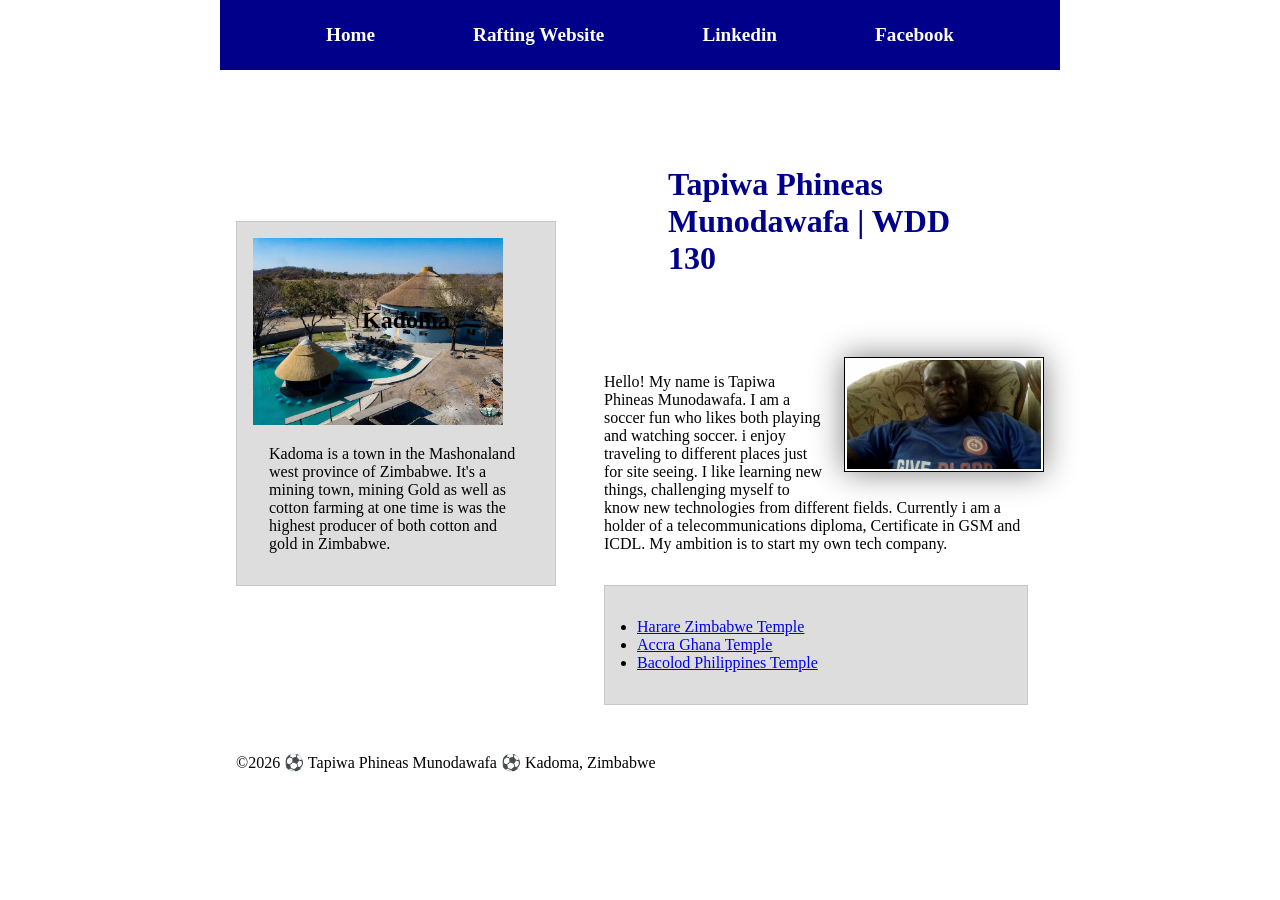
<file: index.html>
<!DOCTYPE html>
<html lang="en-US">

<head>
    <meta charset="UTF-8">
    <meta name="viewport" content="width=device-width, initial-scale=1.0">
    <title>Tapiwa Phineas Munodawafa | WDD 130</title>
    <meta name="description"
      content="Tapiwa Phineas Munodawafa, WDD 130 programming course home page">
    <meta name="author" content="Tapiwa Phineas Munodawafa">
    <link rel="stylesheet" href="styles/styles.css">
</head>

<body>
    <header>
        <nav>
            <a href="#">Home</a>
            <a href="wwr/">Rafting Website</a>
            <a href="https://linkedin.com.">Linkedin</a>
            <a href="https://facebook.com.">Facebook</a>
        </nav>
    </header>
    <div class="grid">
        <main>
            <h1>Tapiwa Phineas Munodawafa | WDD 130</h1>
            <img src="images/profile.jpg" alt="tapiwa's profile picture" width="200">
            <p>Hello! My name is Tapiwa Phineas Munodawafa. I am a soccer fun who likes both playing
                and watching soccer. i enjoy traveling to different places just for site seeing. I
                like
                learning new things, challenging myself to know new technologies from different
                fields.
                Currently i am a holder of a telecommunications diploma, Certificate in GSM and
                ICDL. My
                ambition is to start my own tech company.</p>

            <ul class="box indent">
                <li><a href="https://churchofjesuschristtemples.org/harare-zimbabwe-temple/photographs/"
                      target=" blank" rel="noopener">Harare Zimbabwe Temple</a></li>
                <li><a href="https://newsroom.churchofjesuschrist.org/media/960x540/Accra-Ghana-Temple-1-6-12-2.jpg"
                      target="_blank" rel="noopener">Accra Ghana Temple</a></li>
                <li><a href="https://www.churchofjesuschrist.org/imgs/315v9dsvyyvuvxwt1vo6vmet2uylo6yotdgd303q/full/640%2C/0/default"
                      target="black" rel="noopener">Bacolod Philippines Temple</a></li>
            </ul>
        </main>
        <aside class="box">
            <h2>Kadoma</h2>
            <img src=" images/kadoma.jpg" alt="Kadoma my home town">
            <p>Kadoma is a town in the Mashonaland west province of Zimbabwe. It's a mining
                town, mining
                Gold as well as cotton farming at one time is was the highest producer of
                both cotton
                and gold in Zimbabwe.</p>
        </aside>
    </div>
    <footer>
        <p>©2026 ⚽ Tapiwa Phineas Munodawafa ⚽ Kadoma, Zimbabwe</p>
    </footer>

</body>

</html>
</file>
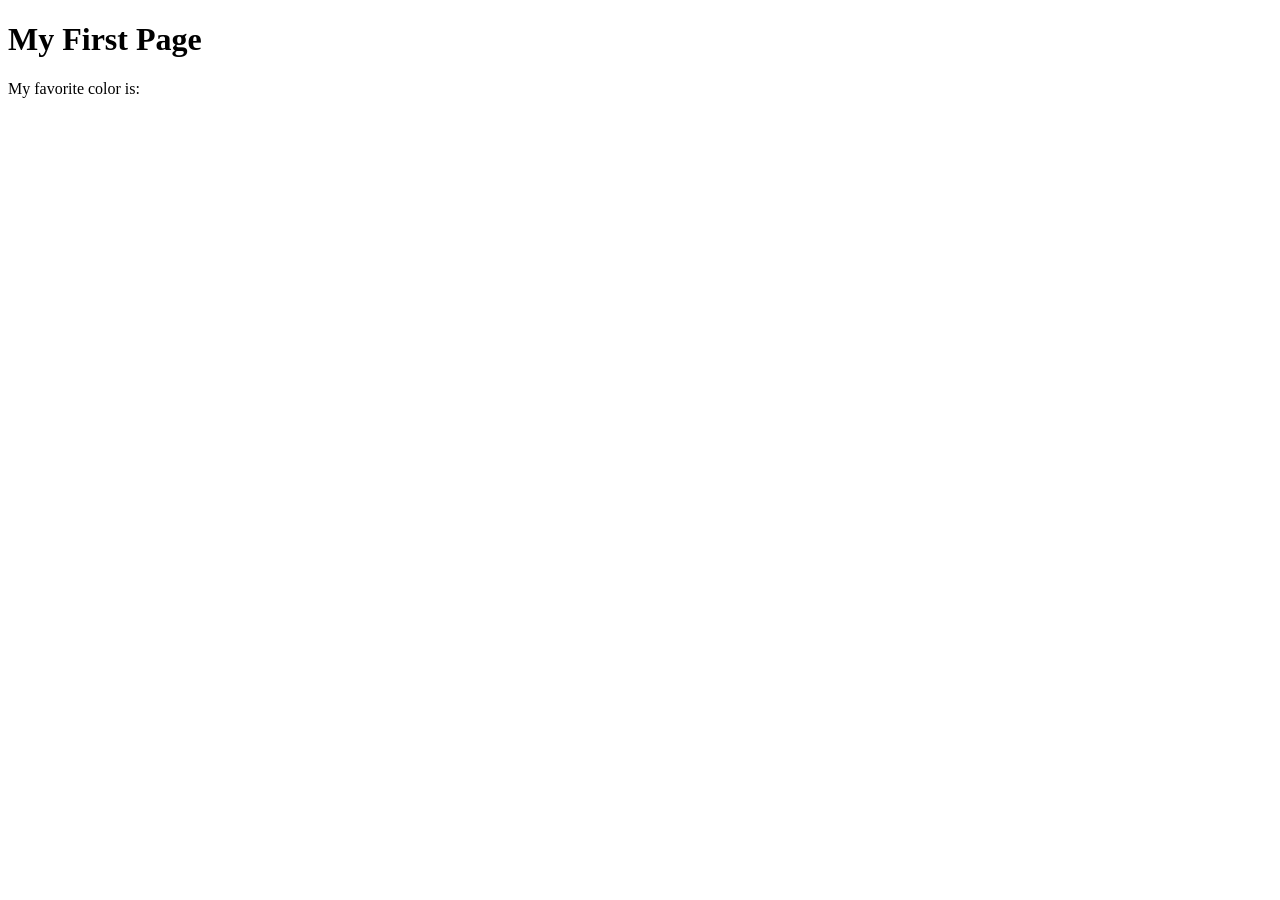
<file: week01/first-page.html>
<!DOCTYPE html>
<html lang="en">
<head>
    <meta charset="UTF-8">
    <meta name="viewport" content="width=device-width, initial-scale=1.0">
    <title>My First Page</title>
</head>
<body>
    <h1>My First Page</h1>
    <p>My favorite color is: </p>
</body>
</html>
</file>
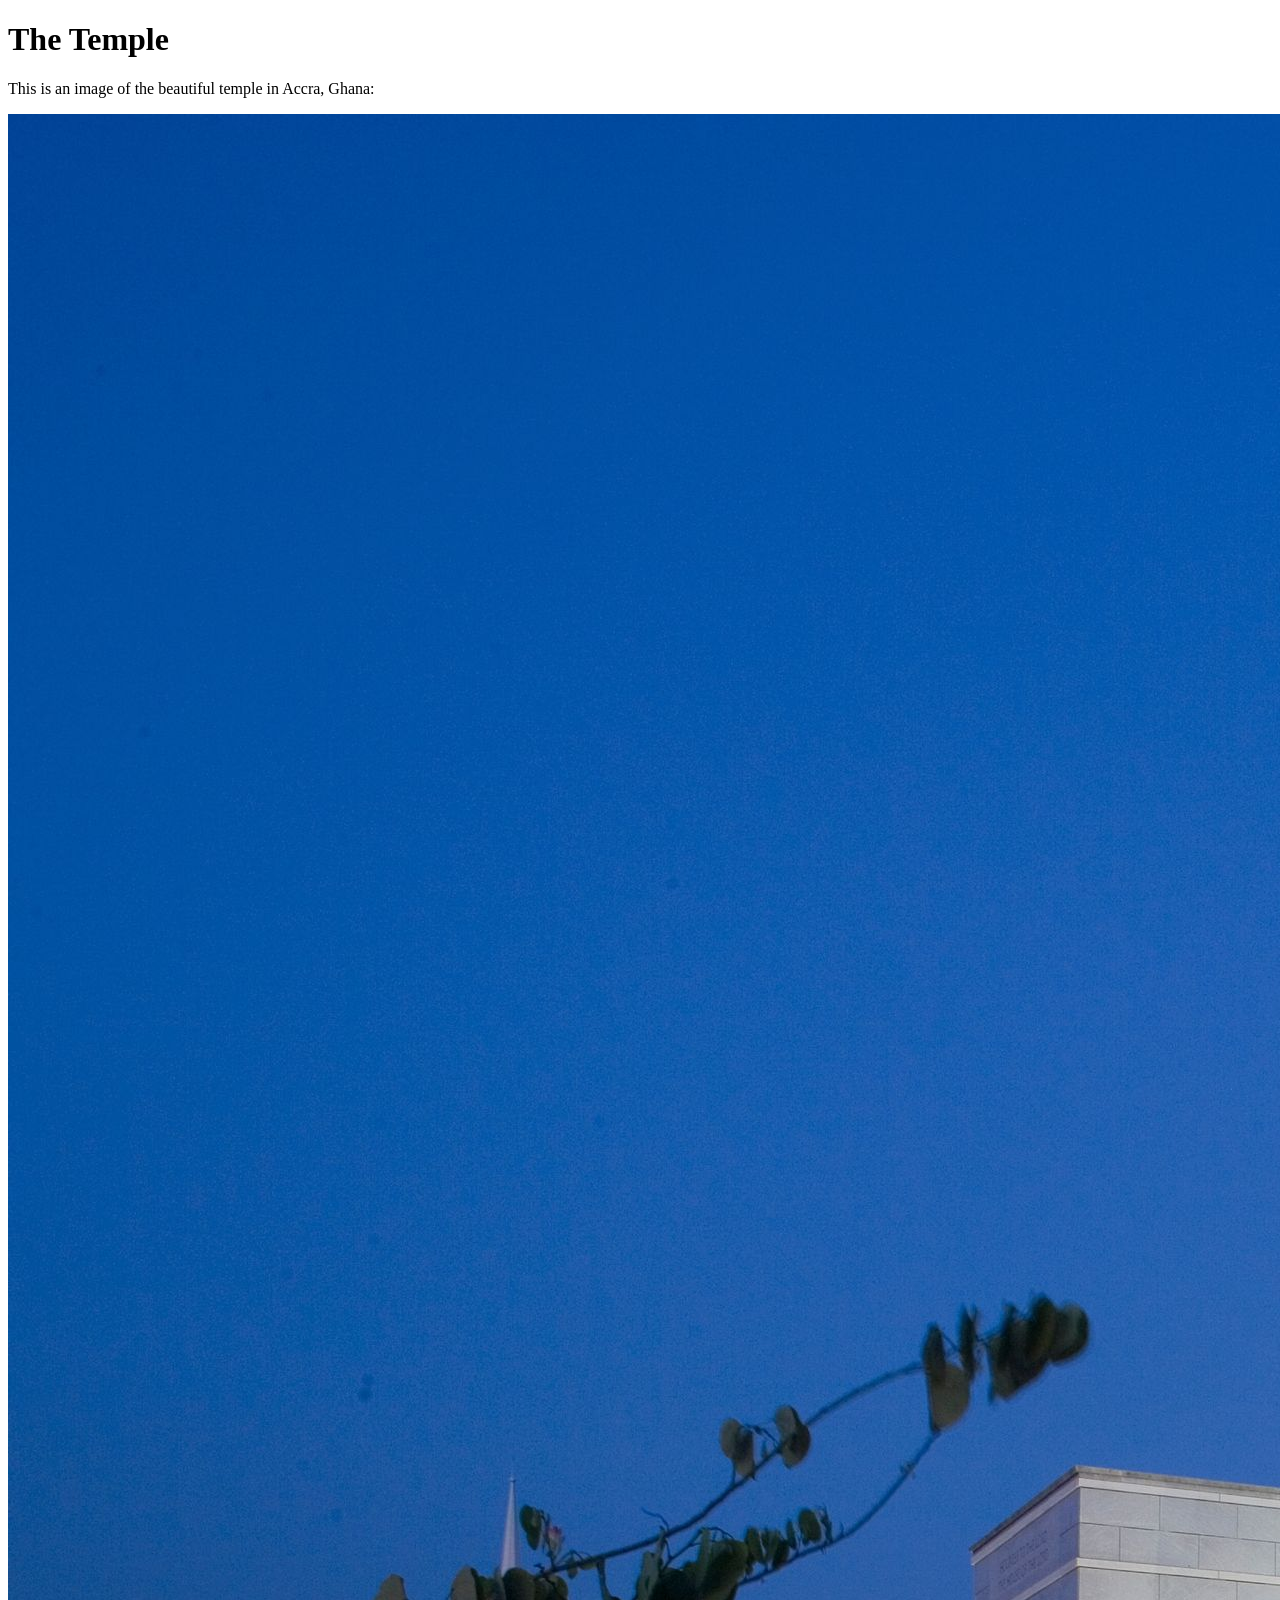
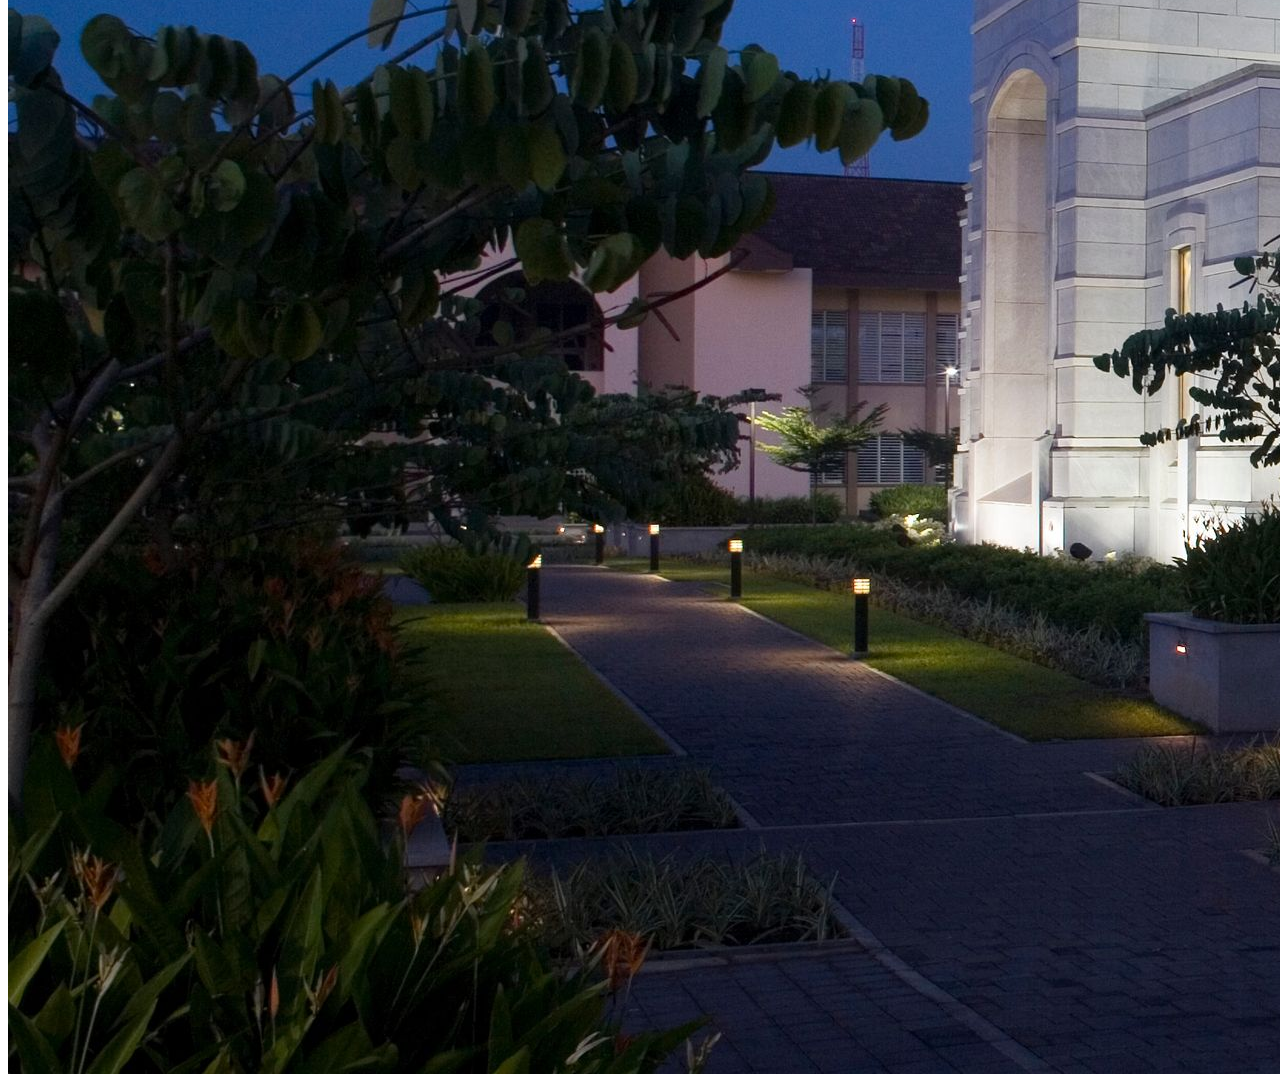
<file: week01/images.html>
<!DOCTYPE html>
<html lang="en">

<head>
    <meta charset="UTF-8">
    <meta name="viewport" content="width=device-width, initial-scale=1.0">
    <title>Temple Image</title>
</head>

<body>
    <h1>The Temple</h1>
    <p>This is an image of the beautiful temple in Accra, Ghana:</p>
    <img src="images/temple-large.jpeg" alt="The Accra Ghana Temple">

</body>

</html>
</file>
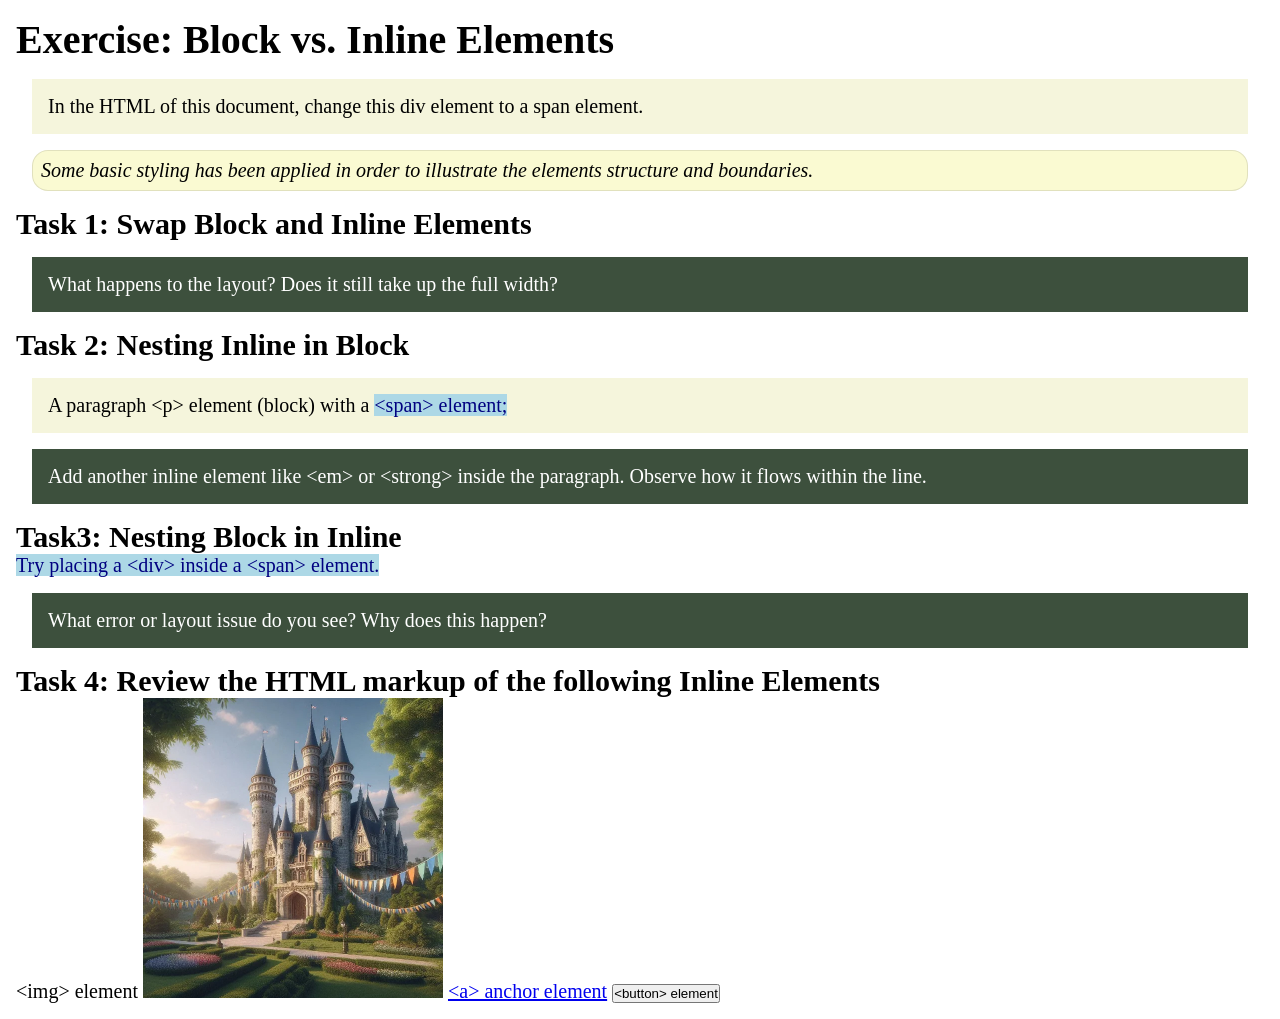
<file: week02/block-vs-inline.html>
<!DOCTYPE html>
<html lang="en">

<head>
    <meta charset="UTF-8">
    <meta name="viewport" content="width=device-width, initial-scale=1.0">
    <title>Exercise: Block vs. Inline Elements</title>
    <link rel="stylesheet" href="styles/block-vs-inline.css">
</head>

<body>
    <main>
        <h1>Exercise: Block vs. Inline Elements</h1>
        <div>In the HTML of this document, change this div element to a span element.</div>
        <p class="note">Some basic styling has been applied in order to illustrate the elements
            structure and
            boundaries.</p>

        <h2>Task 1: Swap Block and Inline Elements</h2>

        <p class="question">What happens to the layout? Does it still take up the full width?</p>

        <h2>Task 2: Nesting Inline in Block</h2>
        <p>A paragraph &lt;p&gt; element (block) with a <span>&lt;span&gt; element;</span></p>
        <p class="question">Add another inline element like &lt;em&gt; or &lt;strong&gt; inside the
            paragraph. Observe
            how it flows within the line.</p>

        <h2>Task3: Nesting Block in Inline</h2>
        <span>Try placing a &lt;div&gt; inside a &lt;span&gt; element.</span>
        <p class="question">What error or layout issue do you see? Why does this happen?</p>


        <h2>Task 4: Review the HTML markup of the following Inline Elements</h2>
        &lt;img&gt; element
        <img src="images/castle.webp" alt="placeholder image (images are inline)" width="300"
          height="300">
        <a href="https://churchofjesuschrist.org">&lt;a&gt; anchor element</a>
        <button type="button">&lt;button&gt; element</button>
    </main>
</body>

</html>
</file>
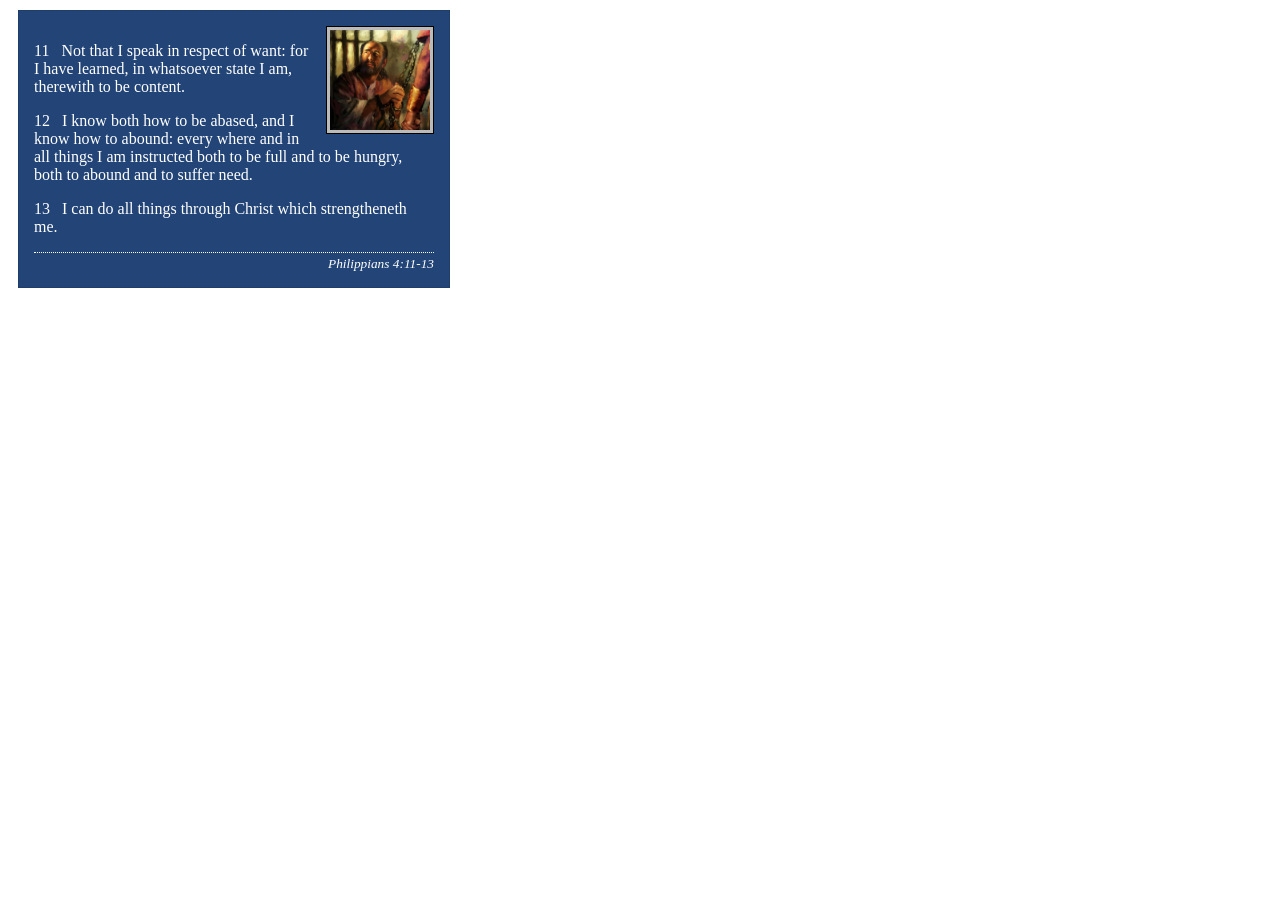
<file: week02/box-model-solution.html>
<!DOCTYPE html>
<html lang="en">
<head>
    <meta charset="UTF-8">
    <meta name="viewport" content="width=device-width, initial-scale=1.0">
    <title>Box Model Activity</title>
    <link rel="stylesheet" href="styles/box-model-solution.css">
</head>
<body>
    <main>
        <div class="callout">
            <img src="images/apostle-paul-imprisoned.webp" alt="Paul the Apostle - Imprisoned in Rome" width="200" height="200">
            <blockquote>
                <p>11 &nbsp; Not that I speak in respect of want: for I have learned, in whatsoever state I am, therewith to be content.</p>
                <p>12 &nbsp; I know both how to be abased, and I know how to abound: every where and in all things I am instructed both to be full and to be hungry, both to abound and to suffer need.</p>
                <p>13 &nbsp; I can do all things through Christ which strengtheneth me.</p>
            </blockquote>
            <cite>Philippians 4:11-13</cite>
        </div>
    </main>
</body>
</html>
</file>
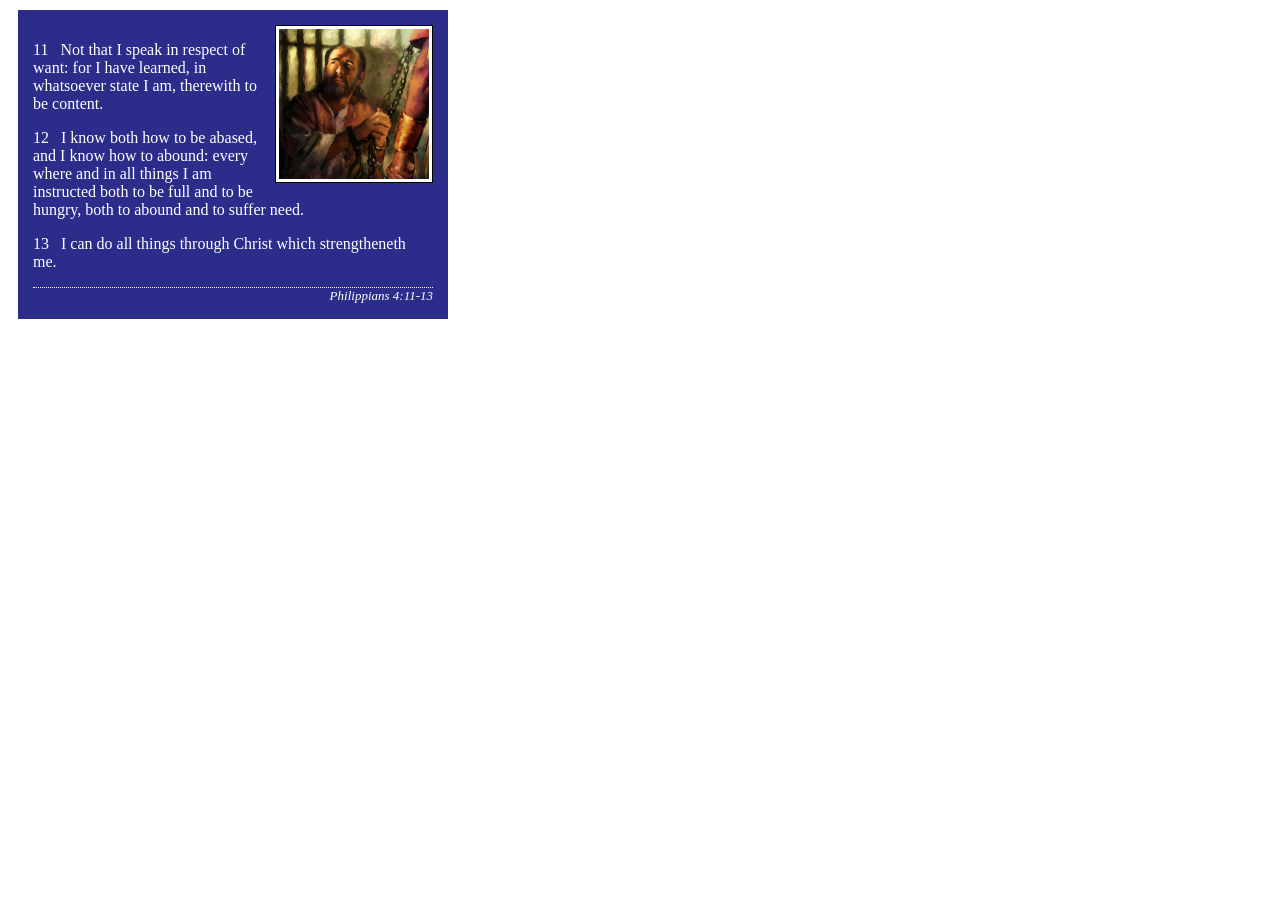
<file: week02/box-model.html>
<!DOCTYPE html>
<html lang="en">
<head>
    <meta charset="UTF-8">
    <meta name="viewport" content="width=device-width, initial-scale=1.0">
    <title>Box Model Activity</title>
    <link rel="stylesheet" href="styles/box-model.css">
</head>
<body>
    <main>
        <div class="callout">
            <img src="images/apostle-paul-imprisoned.webp" alt="Paul the Apostle - Imprisoned in Rome" width="200" height="200">
            <blockquote>
                <p>11 &nbsp; Not that I speak in respect of want: for I have learned, in whatsoever state I am, therewith to be content.</p>
                <p>12 &nbsp; I know both how to be abased, and I know how to abound: every where and in all things I am instructed both to be full and to be hungry, both to abound and to suffer need.</p>
                <p>13 &nbsp; I can do all things through Christ which strengtheneth me.</p>
            </blockquote>
            <cite>Philippians 4:11-13</cite>
        </div>
    </main>
</body>
</html>
</file>
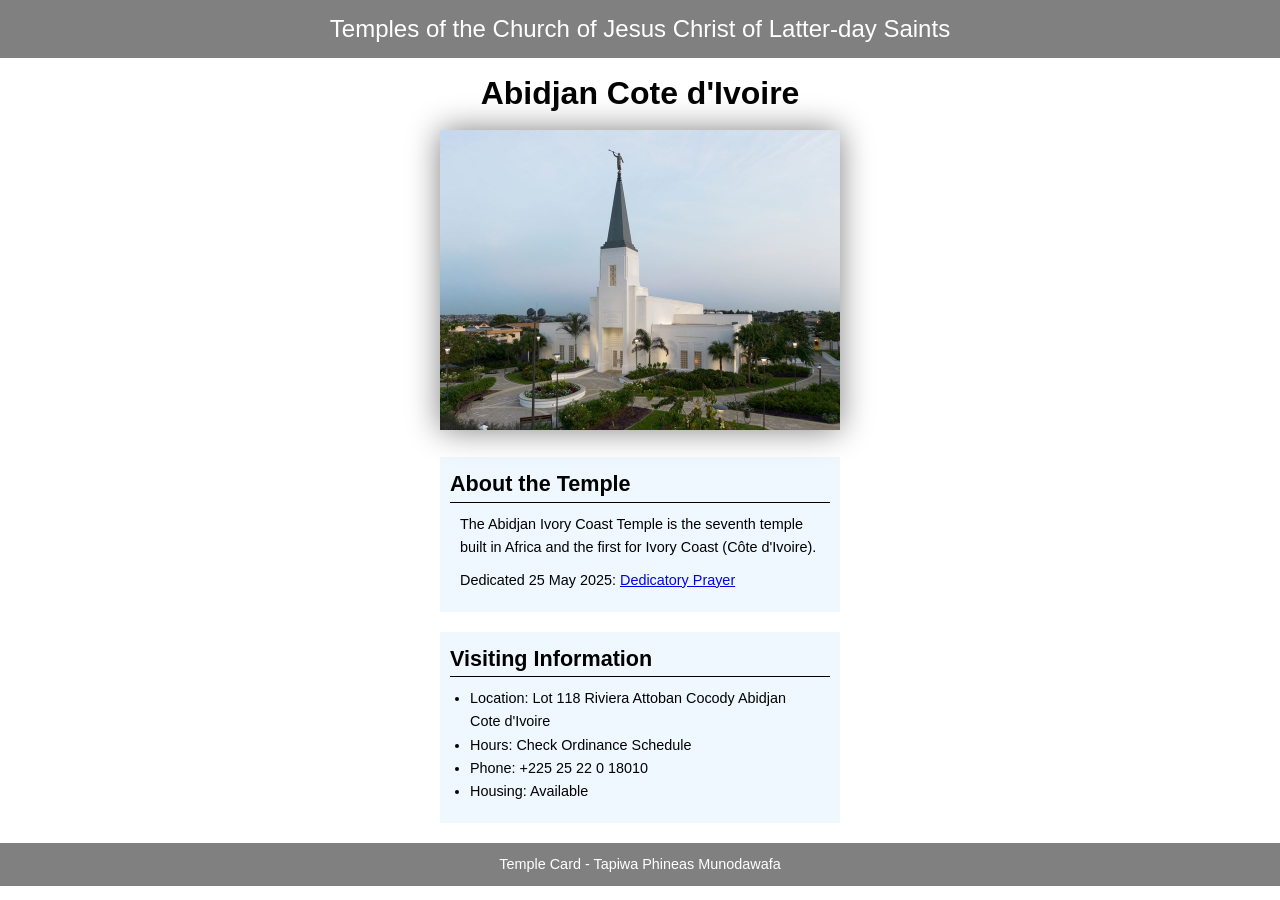
<file: week02/temple.html>
<!DOCTYPE html>
<html lang="en">

<head>
    <meta charset="UTF-8">
    <meta name="viewport" content="width=device-width, initial-scale=1.0">
    <title>Temple Card - Abidjan Cote d'Ivoire</title>
    <link rel="stylesheet" href="styles/temple.css">
</head>

<body>
    <header>
        <p>Temples of the Church of Jesus Christ of Latter-day Saints</p>
    </header>
    <main>
        <h1>Abidjan Cote d'Ivoire</h1>
        <picture>
            <img src="images/abidjan-ivory-coast.jpeg" alt="Abidjan Cote d'Ivoire Temple">
        </picture>
        <section>
            <h2>About the Temple</h2>
            <p>The Abidjan Ivory Coast Temple is the seventh temple built in Africa and the first
                for Ivory Coast (Côte
                d'Ivoire).</p>
            <p>Dedicated 25 May 2025: <a
                  href="https://www.churchofjesuschrist.org/temples/dedicatory-prayer/abidjan-ivory-coast-temple/2025-05-25?lang=eng"
                  target="_blank" rel="noopener noreferrer">Dedicatory Prayer</a></p>
        </section>
        <section>
            <h2>Visiting Information</h2>
            <ul>
                <li>Location: Lot 118 Riviera Attoban Cocody Abidjan Cote d'Ivoire</li>
                <li>Hours: Check Ordinance Schedule</li>
                <li>Phone: +225 25 22 0 18010</li>
                <li>Housing: Available</li>
            </ul>
        </section>
    </main>
    <footer>
        <p>Temple Card - Tapiwa Phineas Munodawafa</p>
    </footer>
</body>

</html>
</file>
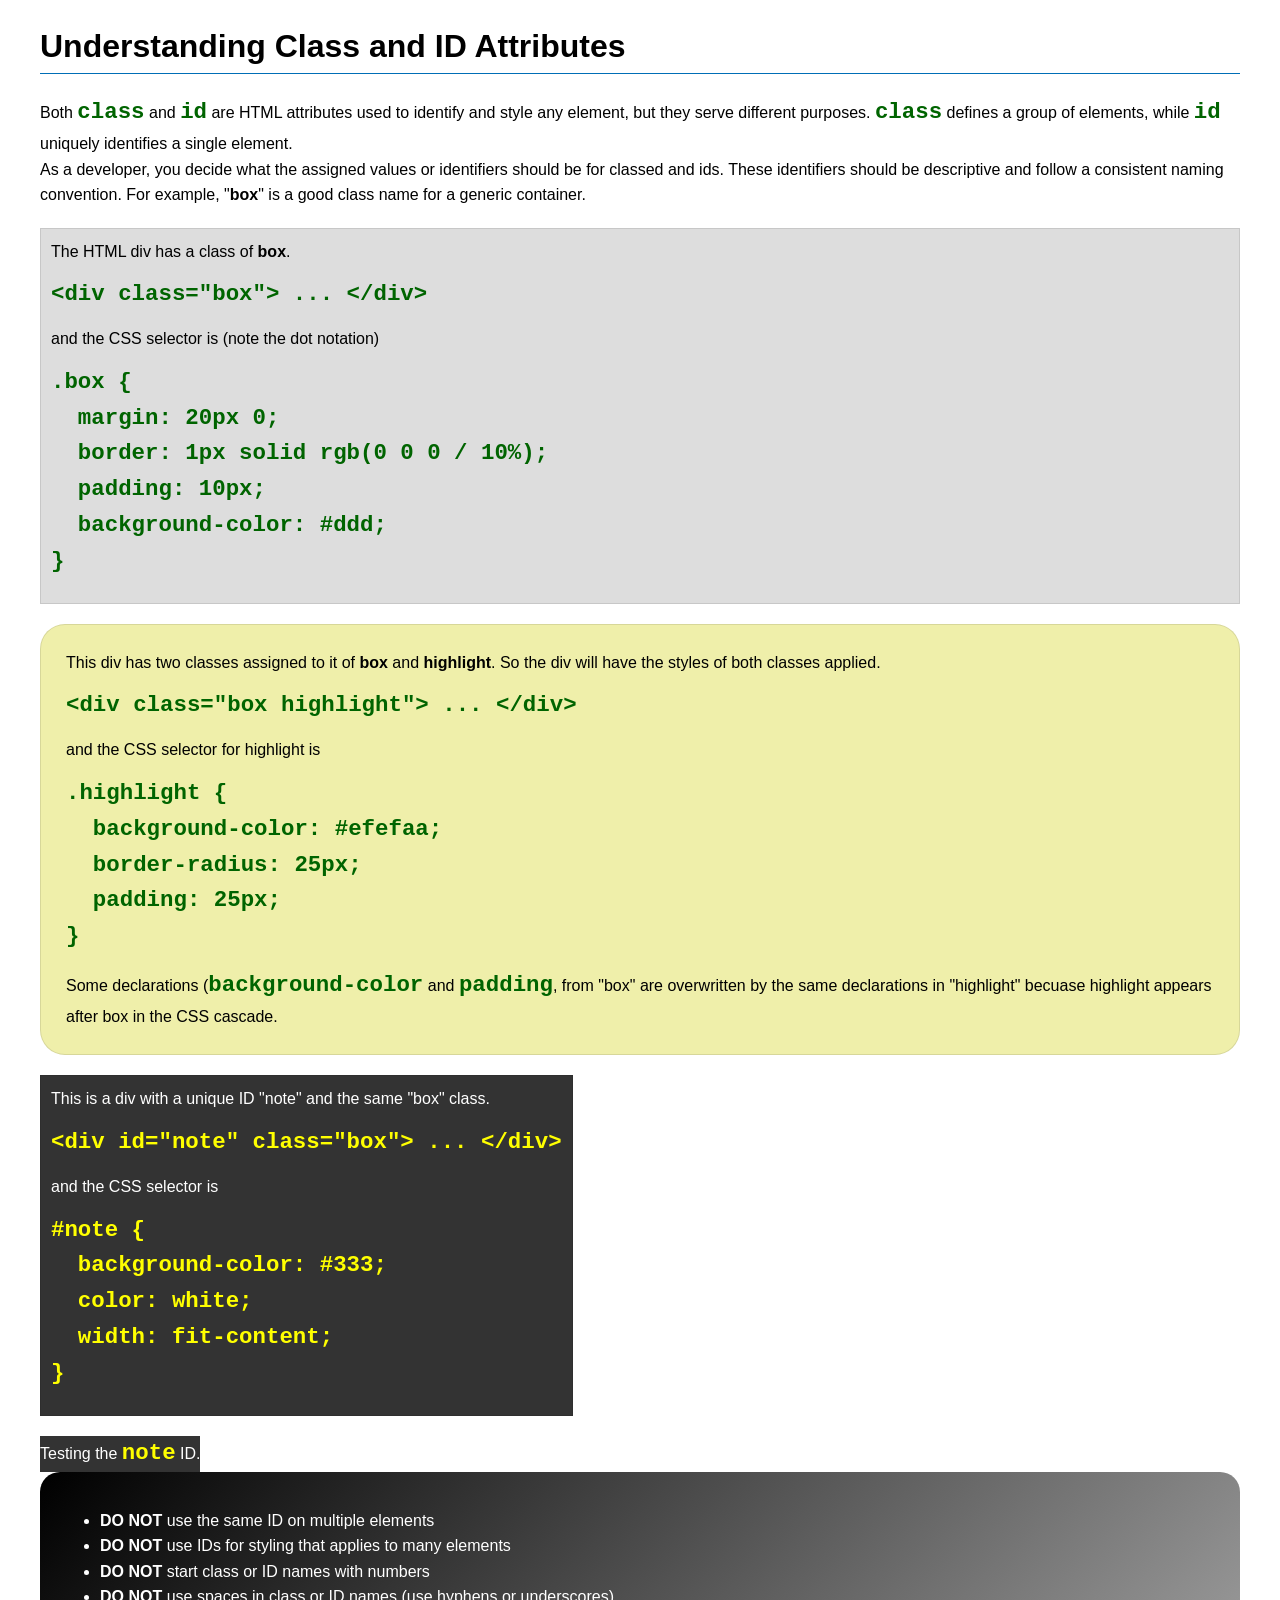
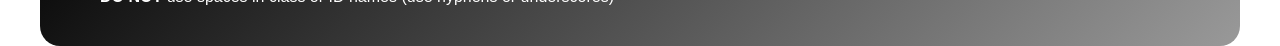
<file: week03/class-and-id.html>
<!DOCTYPE html>
<html lang="en">

<head>
    <meta charset="UTF-8">
    <meta name="viewport" content="width=device-width, initial-scale=1.0">
    <title>Class vs ID Attributes</title>
    <link rel="stylesheet" href="styles/class-and-id.css">
</head>

<body>
    <h1>Understanding Class and ID Attributes</h1>
    <p>Both <code>class</code> and <code>id</code> are HTML attributes used to identify and style
        any element, but they
        serve different purposes. <code>class</code> defines a group of elements, while
        <code>id</code> uniquely
        identifies a single element.
    </p>
    <p>As a developer, you decide what the assigned values or identifiers should be for classed and
        ids. These
        identifiers should be
        descriptive and follow a consistent naming convention. For example, "<strong>box</strong>"
        is a good class name
        for a generic container.</p>
    <div class="box">
        <p>The HTML div has a class of <strong>box</strong>.</p>
        <pre><code class="html">&lt;div class="box"&gt; ... &lt;/div&gt;</code></pre>
        and the CSS selector is (note the dot notation)
        <pre><code class="css">.box {
  margin: 20px 0;
  border: 1px solid rgb(0 0 0 / 10%);
  padding: 10px;
  background-color: #ddd; 
}</code></pre>
    </div>

    <div class="box highlight">
        <p>This div has two classes assigned to it of <strong>box</strong> and
            <strong>highlight</strong>. So the div
            will have the styles of both classes applied.
        </p>
        <pre><code class="html">&lt;div class="box highlight"&gt; ... &lt;/div&gt;</code></pre>
        and the CSS selector for highlight is
        <pre><code class="css">.highlight {
  background-color: #efefaa;
  border-radius: 25px;
  padding: 25px;
}</code></pre>
        <p>Some declarations (<code>background-color</code> and <code>padding</code>, from "box" are
            overwritten by the same declarations in "highlight" becuase highlight appears after box
            in the CSS cascade.</p>
    </div>

    <div id="note" class="box">
        <p>This is a div with a unique ID "note" and the same "box" class.</p>
        <pre><code class="html">&lt;div id="note" class="box"&gt; ... &lt;/div&gt;</code></pre>
        and the CSS selector is
        <pre><code class="css">#note {
  background-color: #333;
  color: white;
  width: fit-content;
}</code></pre>
    </div>

    <div id="note">
        <p>Testing the <code>note</code> ID.</p>
    </div>

    <section id="best-practice">
        <ul>
            <li><strong>DO NOT</strong> use the same ID on multiple elements</li>
            <li><strong>DO NOT</strong> use IDs for styling that applies to many elements</li>
            <li><strong>DO NOT</strong> start class or ID names with numbers</li>
            <li><strong>DO NOT</strong> use spaces in class or ID names (use hyphens or underscores)
            </li>
        </ul>
    </section>

</body>

</html>
</file>
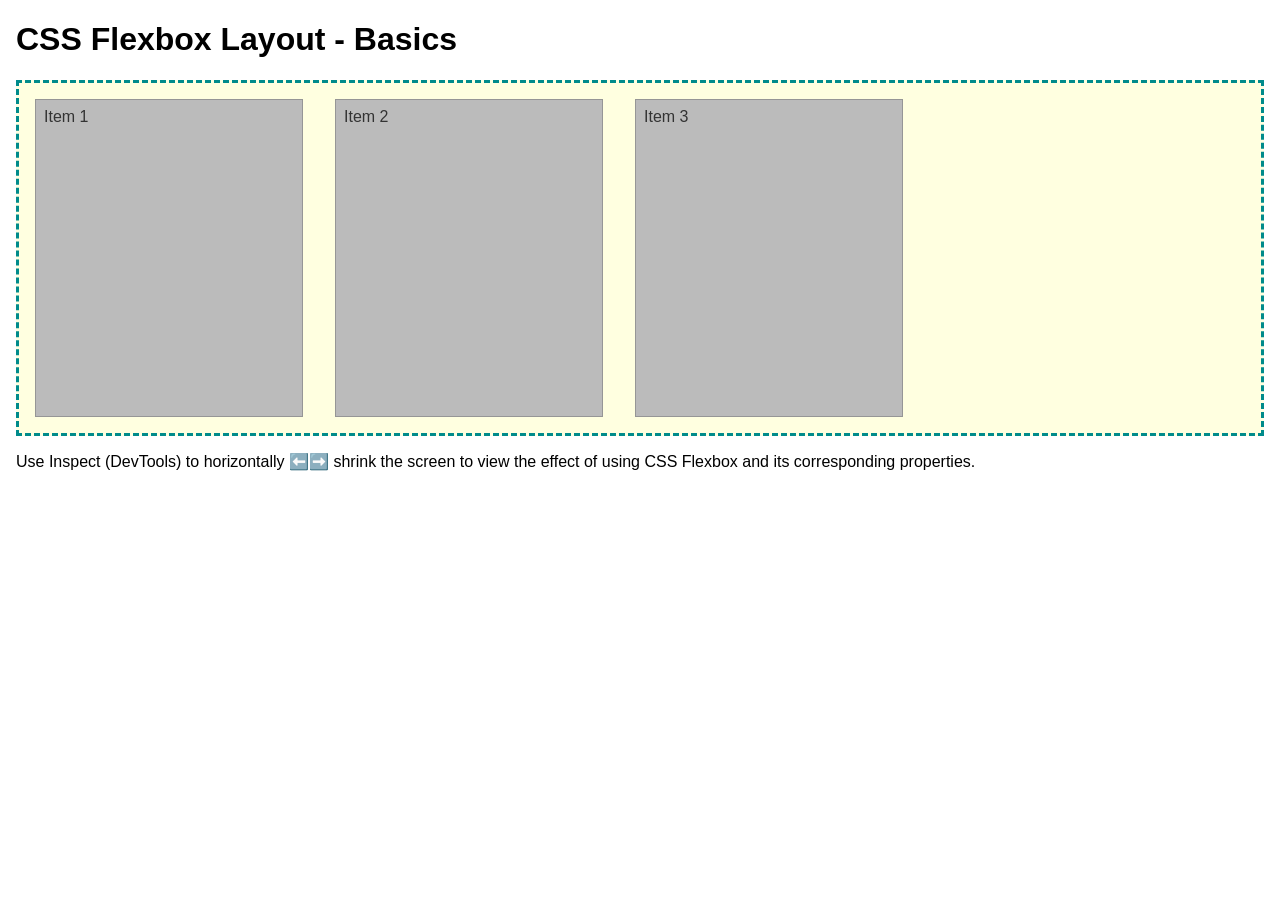
<file: week04/flexbox-layout.html>
<!DOCTYPE html>
<html lang="en">
<head>
    <meta charset="UTF-8">
    <meta name="viewport" content="width=device-width, initial-scale=1.0">
    <title>CSS Flexbox Layout - Basics</title>
    <link rel="stylesheet" href="styles/flexbox.css">
</head>
<body>
    <main>
        <h1>CSS Flexbox Layout - Basics</h1>
        <div class="flex-container">
            <div class="flex-item item1">Item 1</div>
            <div class="flex-item item2">Item 2</div>
            <div class="flex-item item3">Item 3</div>
        </div>
        <p>Use Inspect (DevTools) to horizontally ⬅️➡️ shrink the screen to view the effect of using CSS Flexbox and its corresponding properties.</p>
    </main>
</body>
</html>
</file>
<file: styles/styles.css>
* {
    margin: 0;
    padding: 0;
    box-sizing: border-box;
}

nav {
    background-color: darkblue;
    padding: 1rem;
    display: flex;
    justify-content: space-evenly;
    align-items: center;
}

nav a {
    color: white;
    display: block;
    padding: 0.5rem;
    text-decoration: none;
    font-size: 1.2rem;
    font-weight: 700;
}

h1 {
    color: darkblue;
    padding: 5rem;
}

.grid {
    display: grid;
    align-items: center;
}

main {
    grid-column: 2;
    margin: 1rem;
}

main img {
    float: right;
    width: 200px;
    height: auto;
    border: 1px solid black;
    padding: 2px;
    box-shadow: 0 0 30px gray;
    margin: 0 0 1rem 1rem;
}

p {
    padding: 1rem;
}

aside {
    width: 20rem;
    margin: 1rem;
    position: relative;
    grid-column: 1;
    grid-row: 1;
}

aside img {
    width: 250px;
    height: auto;
}

aside h2 {
    position: absolute;
    top: 85px;
    left: 125px;
    text-align: center;
}

header,
.grid,
footer {
    max-width: 840px;
    margin: 0 auto;
}

/* Class Selectors */

.box {
    margin: 1rem;
    border: 1px solid rgb(0 0 0 / 10%);
    padding: 1rem;
    background-color: #ddd;
    color: #000;
}

.indent {
    padding: 2rem;
}
</file>
<file: week02/styles/block-vs-inline.css>
* {
    margin: 0;
    padding: 0;
}

body {
    font-size: 20px;
    margin: 1rem;
}

p,
div {
    background-color: beige;
    margin: 1rem;
    padding: 1rem;
}

span {
    color: navy;
    background-color: lightblue;
}

code {
    margin: 0;
    padding: 0;
    color: green;
    font-size: 1.2rem;
}

.note {
    font-style: italic;
    background-color: lightgoldenrodyellow;
    border-radius: 1rem;
    border: 1px solid rgb(0 0 0 / 10%);
    margin: 1rem;
    padding: .5rem;
}

.question {
    background-color: #3d503d;
    color: #fff;
}
</file>
<file: week02/styles/box-model-solution.css>
.callout {
    max-width: 400px;
    margin: 10px;
    border: 1px solid rgba(0, 0, 0, .1);
    padding: 15px;
    background-color: #247;
    color: #fff;
}

.callout img {
    float: right;
    margin: 0 0 10px 15px;
    border: 1px solid #000;
    padding: 3px;
    background-color: #bbb;
    width: 100px;
    height: auto;

}

blockquote {
    margin: 0;
}

cite {
    display: block;
    border-top: 1px dotted #fff;
    padding-top: 3px;
    text-align: right;
    font-size: smaller;
}
</file>
<file: week02/styles/box-model.css>
.callout {
    max-width: 400px;
    margin: 10px;
    border: 1px solid rgb(0, 0, 0/0.1);
    padding: 15px;
    background-color: rgba(15, 15, 123, 0.879);
    color: white;
}

.callout img {
    float: right;
    margin:0 0 10px 15px;
    border: 1px solid black;
    padding: 3px;
    background-color: white;
    width: 150px;
    height: auto;
}

blockquote {
    margin: 0;	
}

cite {
    display: block;
    border-top: 1px dotted white;
    text-align: right;
    font-size: small; 	
}
</file>
<file: week02/styles/temple.css>
* {
    margin: 0;
    padding: 0;
}

body {
    font-family: Arial, Helvetica, sans-serif;
    line-height: 1.6;
}

header {
    background-color: gray;
    color: white;
    padding: 10px 0;
    text-align: center;
    font-size: 1.5rem;
}

main {
    width: 400px;
    margin: 0 auto;
}

h1 {
    margin: 10px;
    text-align: center;
}

h2 {
    border-bottom: 1px solid black;
}

img {
    width: 100%;
    height: auto;
    box-shadow: 0 0 30px gray;
}

section {
    margin: 20px 0;
    border: 1px solid rgd(0 0 0 / 10%);
    padding: 10px;
    background-color: aliceblue;
    font-size: .9rem;
}

section p {
    margin: 10px;
}

ul {
    margin: 10px 20px;
}

footer {
    background-color: gray;
    color: white;
    padding: 10px 0;
    text-align: center;
    font-size: .9rem;
}
</file>
<file: week03/styles/class-and-id.css>
body {
    font-family: Arial, sans-serif;
    line-height: 1.6;
    margin: 0;
    padding: 0 40px;
}

h1 {
    border-bottom: 1px solid rgb(0 110 182);
    padding-bottom: 0;
}



p {
    margin: 0;
}

code {
    color: darkgreen;
    font-weight: 700;
    font-size: 1.4rem;
}

/* Class examples - can be reused */

.box {
    margin: 20px 0;
    border: 1px solid rgb(0 0 0 / 10%);
    padding: 10px;
    background-color: #ddd; /* this is shorthand for #dddddd */
}

.highlight {
    background-color: #efefaa;
    border-radius: 25px;
    padding: 25px;
}

/* ID examples - should be unique */

#note {
    background-color: #333;
    color: white;
    width: fit-content;
}

#note code {
    color: yellow;
}

#best-practice {
    background: linear-gradient(135deg, #000 0%, #999 100%);
    color: white;
    border-radius: 20px;
    padding: 20px
}
</file>
<file: week04/styles/flexbox.css>
body {
    font-family: Helvetica, Arial, sans-serif;
    margin: 1rem;
}

.flex-container {
    border: 3px dashed darkcyan;
    background-color: lightyellow;
    display: flex;
    flex-wrap: wrap;
}

.flex-item {
    width: 250px;
    margin: 1rem;
    border: 1px solid rgb(0 0 0 / 20%);
    padding: 0.5rem;
    background-color: #bbb;
    color: #333;
}

.item1 {
    min-height: 100px;
}

.item2 {
    min-height: 200px;
}

.item3 {
    min-height: 300px;
}
</file>
